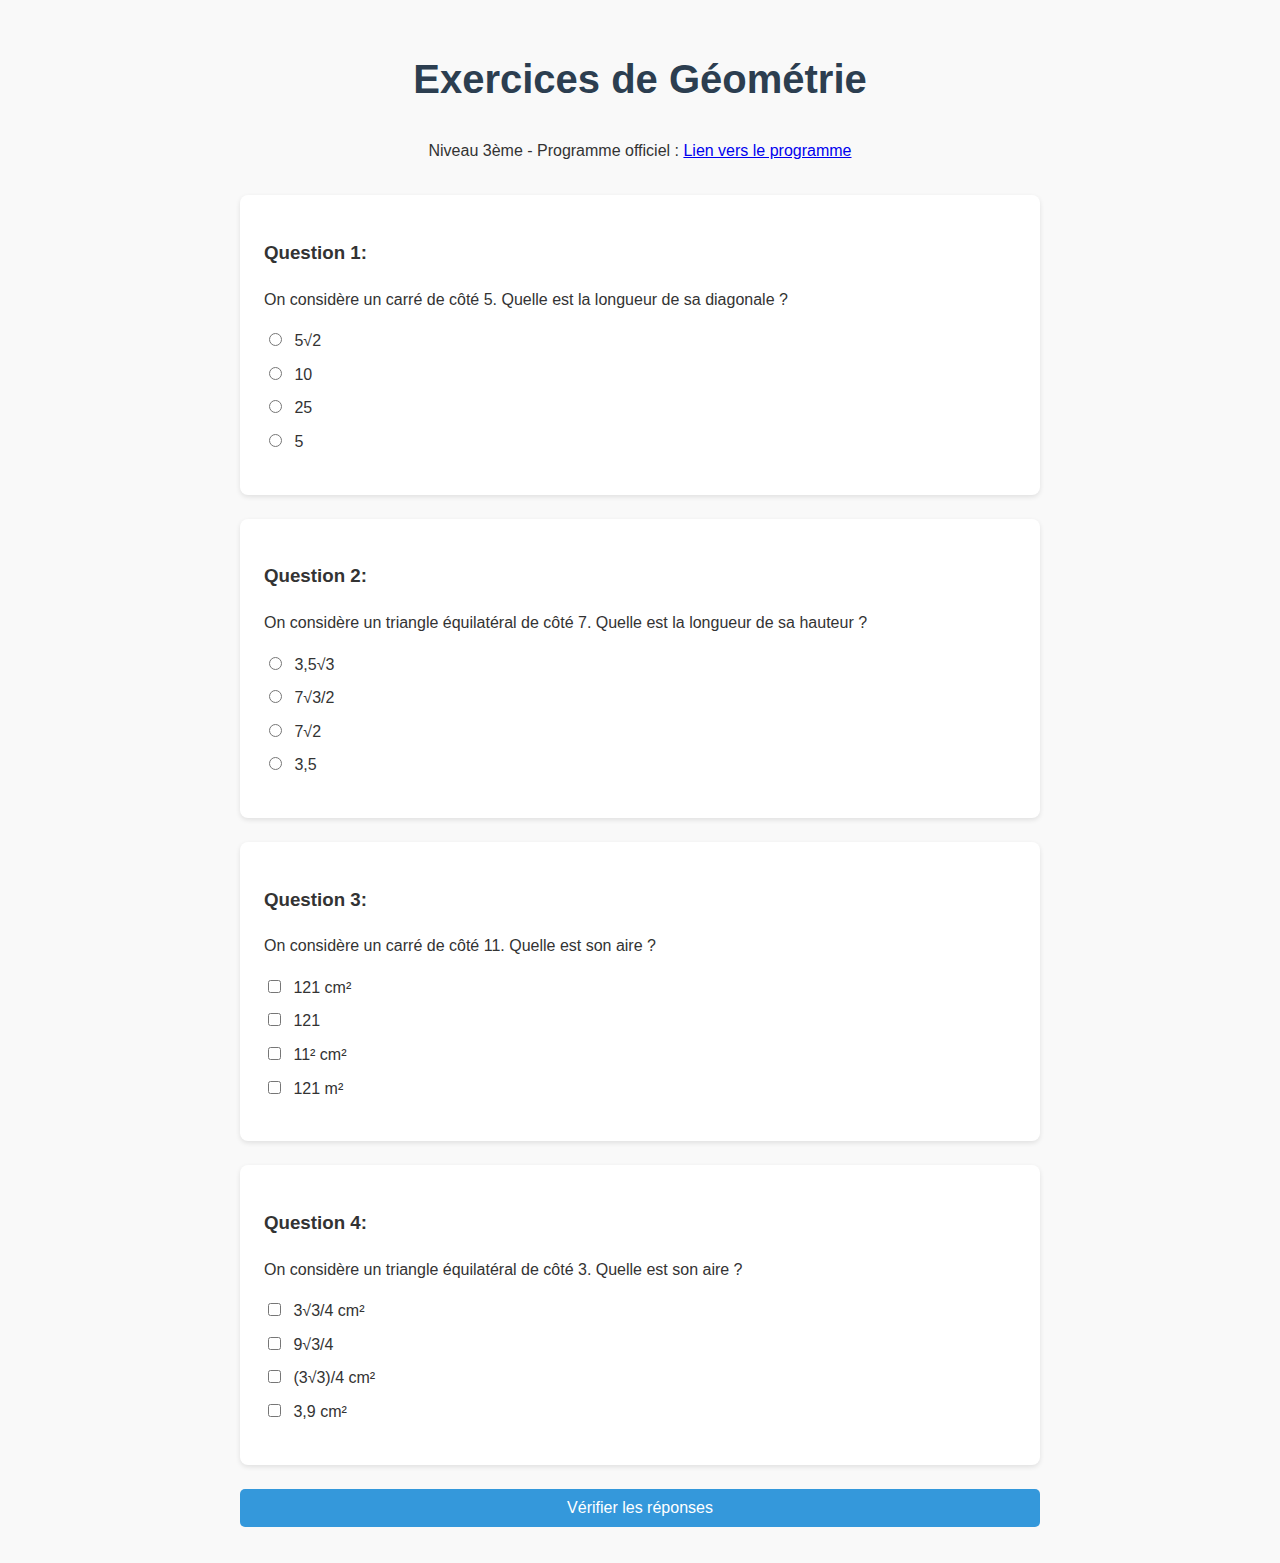
<file: perplexity/index.html>
<!DOCTYPE html>
<html lang="fr">
<head>
    <meta charset="UTF-8">
    <meta name="viewport" content="width=device-width, initial-scale=1.0">
    <title>Exercices de Géométrie - Niveau 3ème</title>
    <link rel="stylesheet" href="styles.css">
</head>
<body>
    <header>
        <h1>Exercices de Géométrie</h1>
        <p>Niveau 3ème - Programme officiel : <a href="https://eduscol.education.fr/document/40252/download" target="_blank">Lien vers le programme</a></p>
    </header>

    <main id="quiz-container">
        <!-- Les questions seront générées dynamiquement ici -->
    </main>

    <button id="submit-btn">Vérifier les réponses</button>
    <div id="score-display"></div>

    <script src="script.js"></script>
</body>
</html>
</file>
<file: perplexity/styles.css>
body {
    font-family: Arial, sans-serif;
    line-height: 1.6;
    background-color: #f9f9f9;
    color: #333;
    padding: 20px;
    max-width: 800px;
    margin: 0 auto;
}

header {
    text-align: center;
    margin-bottom: 2rem;
}

h1 {
    font-size: 2.5rem;
    color: #2c3e50;
}

.question {
    background: #fff;
    padding: 1.5rem;
    border-radius: 8px;
    box-shadow: 0 2px 5px rgba(0, 0, 0, 0.1);
    margin-bottom: 1.5rem;
}

.options {
    list-style-type: none;
    padding-left: 0;
}

.options li {
    margin-bottom: 0.5rem;
}

input[type="radio"], input[type="checkbox"] {
    margin-right: 0.5rem;
}

#submit-btn {
    display: block;
    width: 100%;
    padding: 10px;
    background-color: #3498db;
    color: #fff;
    border: none;
    border-radius: 5px;
    font-size: 1rem;
    cursor: pointer;
    transition: background-color 0.3s;
}

#submit-btn:hover {
    background-color: #2980b9;
}

#score-display {
    margin-top: 1rem;
    font-weight: bold;
    text-align: center;
}

.feedback {
    margin-top: 0.5rem;
    font-style: italic;
}

.correct {
    color: #27ae60;
}

.incorrect {
    color: #c0392b;
}
</file>
